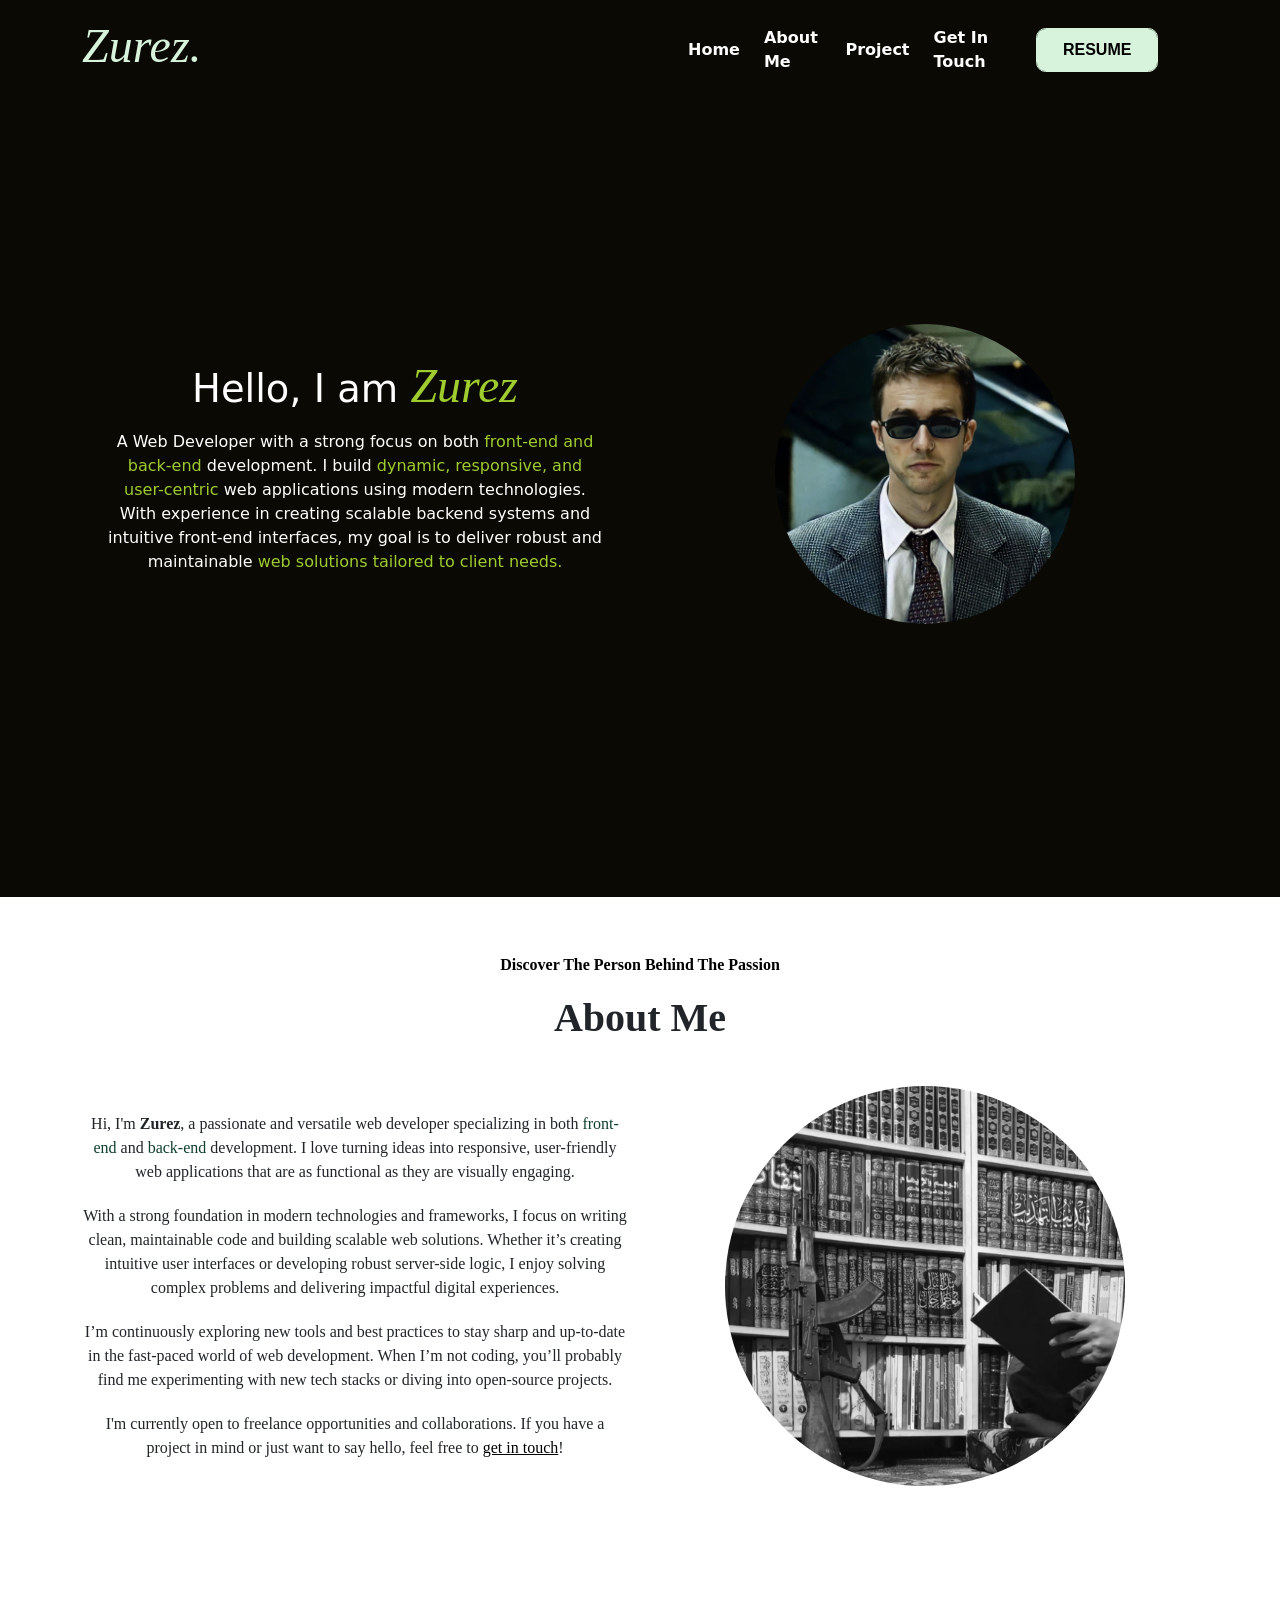
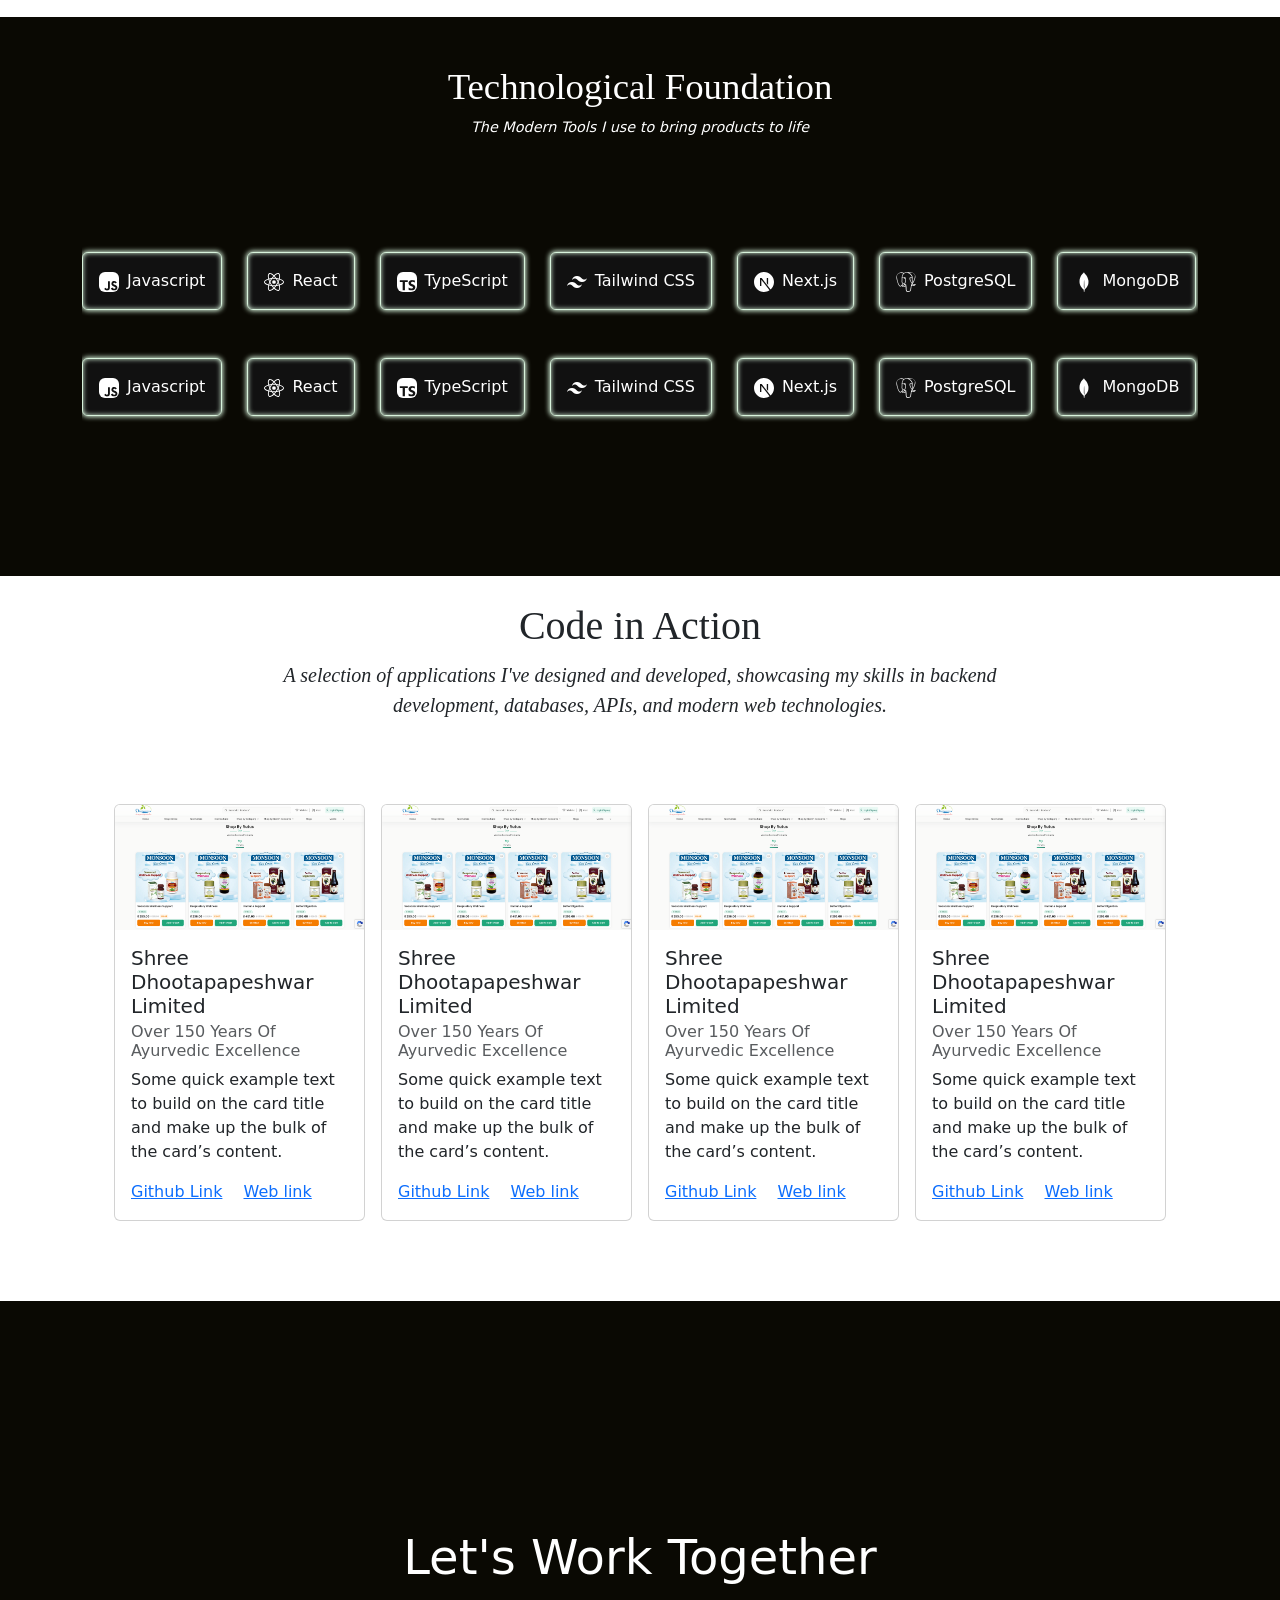
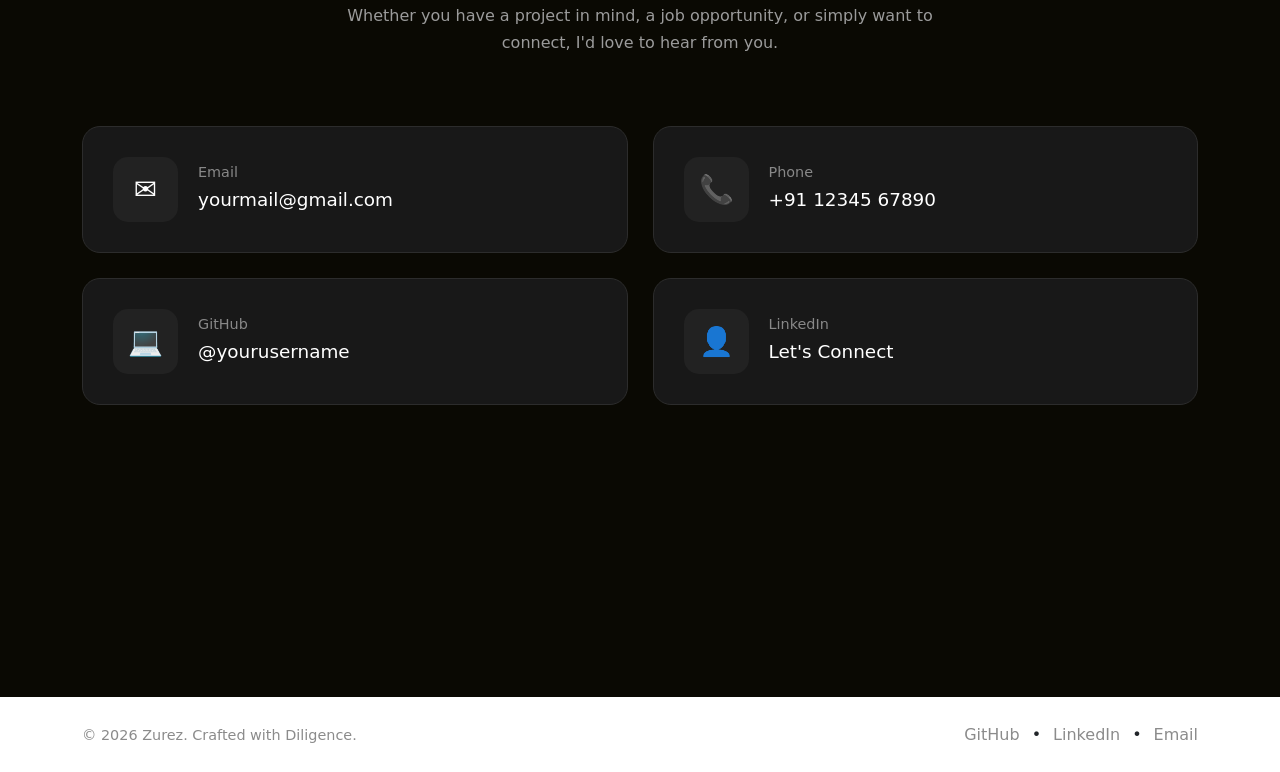
<file: index.html>
<!DOCTYPE html>
<html lang="en">

<head>
    <link href="https://cdn.jsdelivr.net/npm/bootstrap@5.0.2/dist/css/bootstrap.min.css" rel="stylesheet"
        integrity="sha384-EVSTQN3/azprG1Anm3QDgpJLIm9Nao0Yz1ztcQTwFspd3yD65VohhpuuCOmLASjC" crossorigin="anonymous" />
    <script src="https://cdn.jsdelivr.net/npm/@popperjs/core@2.9.2/dist/umd/popper.min.js"
        integrity="sha384-IQsoLXl5PILFhosVNubq5LC7Qb9DXgDA9i+tQ8Zj3iwWAwPtgFTxbJ8NT4GN1R8p"
        crossorigin="anonymous"></script>
    <script src="https://cdn.jsdelivr.net/npm/bootstrap@5.0.2/dist/js/bootstrap.min.js"
        integrity="sha384-cVKIPhGWiC2Al4u+LWgxfKTRIcfu0JTxR+EQDz/bgldoEyl4H0zUF0QKbrJ0EcQF"
        crossorigin="anonymous"></script>
    <meta charset="UTF-8" />
    <meta name="viewport" content="width=device-width, initial-scale=1.0" />
    <title>Document</title>
    <link rel="stylesheet" href="styles.css" />
</head>

<body id="body">


    <!-- Loading Screen -->
    <div id="loading-screen">
        <span><i>Zurez..</i></span>
    </div>
    <!-- Loading Screen Ends -->

    <!-- Loading Starts -->
    <div id="loading-finish" style="display: none;">


        <!--Nav Section Starts -->
        <nav class="container text-white py-3">
            <div class="row align-items-center">
                <h1 class="logo-text col-md-6"><i>Zurez.</i></h1>
                <nav class="navbar-text col-md-6 d-none d-md-flex px-5 justify-content-end align-items-center gap-4">
                    <a href="#">Home</a>
                    <a href="#">About Me</a>
                    <a href="#">Project</a>
                    <a href="#">Get In Touch</a>
                    <button class="btn third text-black">Resume</button>
                </nav>
            </div>
        </nav>
        <!--Nav Section Starts -->



        <!-- Home Section Starts -->
        <main class="container text-white justify-content-center align-items-center my-3 my-section">
            <div class="row pb-5">
                <div class="col-md-6 d-flex flex-column align-items-center justify-content-center">
                    <div class="main-heading text-center">Hello, I am <span class="main-zurez"><i>Zurez</i></span></div>
                    <p class="text-center px-4 py-2 main-text">
                        A Web Developer with a strong focus on both <span style="color: #9fcc2e;">front-end and
                            back-end</span> development.
                        I build<span style="color: #9fcc2e;"> dynamic, responsive, and user-centric</span> web
                        applications using modern technologies.
                        With experience in creating scalable backend systems and intuitive front-end interfaces,
                        my goal is to deliver robust and maintainable <span style="color: #9fcc2e;">web solutions
                            tailored to client needs.</span>
                    </p>
                </div>
                <div class="col-md-6 d-flex align-items-center justify-content-center">
                    <div class="">
                        <img src="./image/narrator.jpg" height="300rem" width="300rem" alt="image"
                            style="border-radius: 50%;" />
                    </div>
                </div>
            </div>
        </main>
        <!-- Home Section Ends-->



        <section id="about">
            <div class="line-text my-2">Discover The Person Behind The Passion</div>
            <div class="about-heading">About Me</div>
            <div class="container">
                <div class="row about-text">
                    <div class="col-md-6 d-flex flex-column align-items-center justify-content-center">
                        <p class="paragraph-text-about">
                            Hi, I'm <strong>Zurez</strong>, a passionate and versatile web developer specializing in
                            both
                            <span style="color: #0E402D;">front-end</span> and
                            <span style="color: #0E402D;">back-end</span> development. I love turning ideas into
                            responsive,
                            user-friendly web applications that are as functional as they are visually engaging.
                        </p>
                        <p class="paragraph-text-about mt-1">
                            With a strong foundation in modern technologies and frameworks, I focus on writing clean,
                            maintainable code and building scalable web solutions. Whether it’s creating intuitive
                            user interfaces or developing robust server-side logic, I enjoy solving complex problems
                            and delivering impactful digital experiences.
                        </p>
                        <p class="paragraph-text-about mt-1">
                            I’m continuously exploring new tools and best practices to stay sharp and up-to-date
                            in the fast-paced world of web development. When I’m not coding, you’ll probably find me
                            experimenting with new tech stacks or diving into open-source projects.
                        </p>
                        <p class="paragraph-text-about mt-1">
                            I'm currently open to freelance opportunities and collaborations. If you have a project in
                            mind or
                            just want to say hello, feel free to <a href="#contact"
                                class="text-decoration-underline text-black">get in touch</a>!
                        </p>
                    </div>
                    <div class="col-md-6 d-flex align-items-center justify-content-center">
                        <img src="./image/gbuo.jpeg" height="400rem" width="400rem" alt="image"
                            style="border-radius: 50%;" />
                    </div>
                </div>
            </div>
        </section>


        <!-- Technological foundation -->
        <section id="technology">

            <div class="container">

                <div class="text-center m-5">
                    <h2 class="tech-heading">Technological Foundation</h2>
                    <p class="tech-subheading">
                        The Modern Tools I use to bring products to life
                    </p>
                </div>

                <div class="slider padding-tech-block">

                    <div class="slide-track pb-5">
                        <div
                            class="d-flex border custom-border-technology tech-card rounded p-3 gap-2 justify-content-center">
                            <div>
                                <img src="./image/tech-logos/javascript.svg" alt="Javascript" class="rounded"
                                    style="width: 1.25rem; height: 1.25rem; object-fit: contain;">
                            </div>
                            <div>Javascript</div>
                        </div>
                        <div
                            class="d-flex border custom-border-technology tech-card rounded p-3 gap-2 justify-content-center">
                            <div>
                                <img src="./image/tech-logos/react.svg" alt="React" class="rounded" git
                                    style="width: 1.25rem; height: 1.25rem; object-fit: contain;">
                            </div>
                            <div>React</div>
                        </div>
                        <div
                            class="d-flex border custom-border-technology tech-card rounded p-3 gap-2 justify-content-center">
                            <div>
                                <img src="./image/tech-logos/typescript.svg" alt="TypeScript" class="rounded"
                                    style="width: 1.25rem; height: 1.25rem; object-fit: contain;">
                            </div>
                            <div>TypeScript</div>
                        </div>
                        <div
                            class="d-flex border custom-border-technology tech-card rounded p-3 gap-2 justify-content-center">
                            <div>
                                <img src="./image/tech-logos/tailwindcss.svg" alt="Tailwind CSS" class="rounded"
                                    style="width: 1.25rem; height: 1.25rem; object-fit: contain;">
                            </div>
                            <div>Tailwind CSS</div>
                        </div>
                        <div
                            class="d-flex border custom-border-technology tech-card rounded p-3 gap-2 justify-content-center">
                            <div>
                                <img src="./image/tech-logos/nextdotjs.svg" alt="Next.js" class="rounded"
                                    style="width: 1.25rem; height: 1.25rem; object-fit: contain;">
                            </div>
                            <div>Next.js</div>
                        </div>
                        <div
                            class="d-flex border custom-border-technology tech-card rounded p-3 gap-2 justify-content-center">
                            <div>
                                <img src="./image/tech-logos/postgresql.svg" alt="PostgreSQL" class="rounded"
                                    style="width: 1.25rem; height: 1.25rem; object-fit: contain;">
                            </div>
                            <div>PostgreSQL</div>
                        </div>
                        <div
                            class="d-flex border custom-border-technology tech-card rounded p-3 gap-2 justify-content-center">
                            <div>
                                <img src="./image/tech-logos/mongodb.svg" alt="MongoDB" class="rounded"
                                    style="width: 1.25rem; height: 1.25rem; object-fit: contain;">
                            </div>
                            <div>MongoDB</div>
                        </div>
                        <div
                            class="d-flex border custom-border-technology tech-card rounded p-3 gap-2 justify-content-center">
                            <div>
                                <img src="./image/tech-logos/mysql.svg" alt="MySQL" class="rounded"
                                    style="width: 1.25rem; height: 1.25rem; object-fit: contain;">
                            </div>
                            <div>MySQL</div>
                        </div>
                        <div
                            class="d-flex border custom-border-technology tech-card rounded p-3 gap-2 justify-content-center">
                            <div>
                                <img src="./image/tech-logos/express.svg" alt="Express" class="rounded"
                                    style="width: 1.25rem; height: 1.25rem; object-fit: contain;">
                            </div>
                            <div>Express</div>
                        </div>
                        <div
                            class="d-flex border custom-border-technology tech-card rounded p-3 gap-2 justify-content-center">
                            <div>
                                <img src="./image/tech-logos/php.svg" alt="PHP" class="rounded"
                                    style="width: 1.25rem; height: 1.25rem; object-fit: contain;">
                            </div>
                            <div>PHP</div>
                        </div>
                        <div
                            class="d-flex border custom-border-technology tech-card rounded p-3 gap-2 justify-content-center">
                            <div>
                                <img src="./image/tech-logos/laravel.svg" alt="Laravel" class="rounded"
                                    style="width: 1.25rem; height: 1.25rem; object-fit: contain;">
                            </div>
                            <div>Laravel</div>
                        </div>
                        <div
                            class="d-flex border custom-border-technology tech-card rounded p-3 gap-2 justify-content-center">
                            <div>
                                <img src="./image/tech-logos/bootstrap.svg" alt="Bootstrap" class="rounded"
                                    style="width: 1.25rem; height: 1.25rem; object-fit: contain;">
                            </div>
                            <div>Bootstrap</div>
                        </div>
                        <div
                            class="d-flex border custom-border-technology tech-card rounded p-3 gap-2 justify-content-center">
                            <div>
                                <img src="./image/tech-logos/html5.svg" alt="HTML5" class="rounded"
                                    style="width: 1.25rem; height: 1.25rem; object-fit: contain;">
                            </div>
                            <div>HTML5</div>
                        </div>
                        <div
                            class="d-flex border custom-border-technology tech-card rounded p-3 gap-2 justify-content-center">
                            <div>
                                <img src="./image/tech-logos/css.svg" alt="CSS" class="rounded"
                                    style="width: 1.25rem; height: 1.25rem; object-fit: contain;">
                            </div>
                            <div>CSS</div>
                        </div>
                        <div
                            class="d-flex border custom-border-technology tech-card rounded p-3 gap-2 justify-content-center">
                            <div>
                                <img src="./image/tech-logos/git.svg" alt="Git" class="rounded"
                                    style="width: 1.25rem; height: 1.25rem; object-fit: contain;">
                            </div>
                            <div>Git</div>
                        </div>

                        <div
                            class="d-flex border custom-border-technology tech-card rounded p-3 gap-2 justify-content-center">
                            <div>
                                <img src="./image/tech-logos/ghostty.svg" alt="Ghostty" class="rounded"
                                    style="width: 1.25rem; height: 1.25rem; object-fit: contain;">
                            </div>
                            <div>Ghostty</div>
                        </div>
                        <div
                            class="d-flex border custom-border-technology tech-card rounded p-3 gap-2 justify-content-center">
                            <div>
                                <img src="./image/tech-logos/github.svg" alt="GitHub" class="rounded"
                                    style="width: 1.25rem; height: 1.25rem; object-fit: contain;">
                            </div>
                            <div>GitHub</div>
                        </div>
                        <div
                            class="d-flex border custom-border-technology tech-card rounded p-3 gap-2 justify-content-center">
                            <div>
                                <img src="./image/tech-logos/linux.svg" alt="Linux" class="rounded"
                                    style="width: 1.25rem; height: 1.25rem; object-fit: contain;">
                            </div>
                            <div>Linux</div>
                        </div>
                        <div
                            class="d-flex border custom-border-technology tech-card rounded p-3 gap-2 justify-content-center">
                            <div>
                                <img src="./image/tech-logos/archlinux.svg" alt="Arch Linux" class="rounded"
                                    style="width: 1.25rem; height: 1.25rem; object-fit: contain;">
                            </div>
                            <div>Arch Linux</div>
                        </div>
                        <div
                            class="d-flex border custom-border-technology tech-card rounded p-3 gap-2 justify-content-center">
                            <div>
                                <img src="./image/tech-logos/vercel.svg" alt="Vercel" class="rounded"
                                    style="width: 1.25rem; height: 1.25rem; object-fit: contain;">
                            </div>
                            <div>Vercel</div>
                        </div>
                        <div
                            class="d-flex border custom-border-technology tech-card rounded p-3 gap-2 justify-content-center">
                            <div>
                                <img src="./image/tech-logos/lua.svg" alt="Lua" class="rounded"
                                    style="width: 1.25rem; height: 1.25rem; object-fit: contain;">
                            </div>
                            <div>Lua</div>
                        </div>
                        <div
                            class="d-flex border custom-border-technology tech-card rounded p-3 gap-2 justify-content-center">
                            <div>
                                <img src="./image/tech-logos/prisma-svgrepo-com.svg" alt="Prisma" class="rounded"
                                    style="width: 1.25rem; height: 1.25rem; object-fit: contain;">
                            </div>
                            <div>Prisma</div>
                        </div>
                        <div
                            class="d-flex border custom-border-technology tech-card rounded p-3 gap-2 justify-content-center">
                            <div>
                                <img src="./image/tech-logos/socket.io.svg" alt="Socket" class="rounded"
                                    style="width: 1.25rem; height: 1.25rem; object-fit: contain;">
                            </div>
                            <div>Socket.io</div>
                        </div>
                        <div
                            class="d-flex border custom-border-technology tech-card rounded p-3 gap-2 justify-content-center">
                            <div>
                                <img src="./image/tech-logos/neovim.svg" alt="Neovim" class="rounded"
                                    style="width: 1.25rem; height: 1.25rem; object-fit: contain;">
                            </div>
                            <div>Neo VIM</div>
                        </div>
                        <div
                            class="d-flex border custom-border-technology tech-card rounded p-3 gap-2 justify-content-center">
                            <div>
                                <img src="./image/tech-logos/node.js.svg" alt="node" class="rounded"
                                    style="width: 1.25rem; height: 1.25rem; object-fit: contain;">
                            </div>
                            <div>Node.js</div>
                        </div>
                        <div
                            class="d-flex border custom-border-technology tech-card rounded p-3 gap-2 justify-content-center">
                            <div>
                                <img src="./image/tech-logos/bash.svg" alt="Bash Shell" class="rounded"
                                    style="width: 1.25rem; height: 1.25rem; object-fit: contain;">
                            </div>
                            <div>Bash Shell</div>
                        </div>
                        <div
                            class="d-flex border custom-border-technology tech-card rounded p-3 gap-2 justify-content-center">
                            <div>
                                <img src="./image/tech-logos/rest-api.svg" alt="RESTAPI" class="rounded"
                                    style="width: 1.25rem; height: 1.25rem; object-fit: contain;">
                            </div>
                            <div>REST API</div>
                        </div>
                        <div
                            class="d-flex border custom-border-technology tech-card rounded p-3 gap-2 justify-content-center">
                            <div>
                                <img src="./image/tech-logos/jsonwebtokens-svgrepo-com.svg" alt="JWT" class="rounded"
                                    style="width: 1.25rem; height: 1.25rem; object-fit: contain;">
                            </div>
                            <div>JWT</div>
                        </div>
                        <div
                            class="d-flex border custom-border-technology tech-card rounded p-3 gap-2 justify-content-center">
                            <div>
                                <img src="./image/tech-logos/docker-svgrepo-com.svg" alt="Docker" class="rounded"
                                    style="width: 1.25rem; height: 1.25rem; object-fit: contain;">
                            </div>
                            <div>Docker</div>
                        </div>
                        <div
                            class="d-flex border custom-border-technology tech-card rounded p-3 gap-2 justify-content-center">
                            <div>
                                <img src="./image/tech-logos/nginx-svgrepo-com.svg" alt="NGINX" class="rounded"
                                    style="width: 1.25rem; height: 1.25rem; object-fit: contain;">
                            </div>
                            <div>NGINX</div>
                        </div>
                        <div
                            class="d-flex border custom-border-technology tech-card rounded p-3 gap-2 justify-content-center">
                            <div>
                                <img src="./image/tech-logos/visual-studio-code-svgrepo-com.svg" alt="VSCode"
                                    class="rounded" style="width: 1.25rem; height: 1.25rem; object-fit: contain;">
                            </div>
                            <div>VSCode</div>
                        </div>
                        <div
                            class="d-flex border custom-border-technology tech-card rounded p-3 gap-2 justify-content-center">
                            <div>
                                <img src="./image/tech-logos/postman.svg" alt="Postman" class="rounded"
                                    style="width: 1.25rem; height: 1.25rem; object-fit: contain;">
                            </div>
                            <div>Postman</div>
                        </div>
                        <div
                            class="d-flex border custom-border-technology tech-card rounded p-3 gap-2 justify-content-center">
                            <div>
                                <img src="./image/tech-logos/xampp.svg" alt="Xampp" class="rounded"
                                    style="width: 1.25rem; height: 1.25rem; object-fit: contain;">
                            </div>
                            <div>Xampp</div>
                        </div>
                        <div
                            class="d-flex border custom-border-technology tech-card rounded p-3 gap-2 justify-content-center">
                            <div>
                                <img src="./image/tech-logos/javascript.svg" alt="Javascript" class="rounded"
                                    style="width: 1.25rem; height: 1.25rem; object-fit: contain;">
                            </div>
                            <div>Javascript</div>
                        </div>
                        <div
                            class="d-flex border custom-border-technology tech-card rounded p-3 gap-2 justify-content-center">
                            <div>
                                <img src="./image/tech-logos/react.svg" alt="React" class="rounded" git
                                    style="width: 1.25rem; height: 1.25rem; object-fit: contain;">
                            </div>
                            <div>React</div>
                        </div>
                        <div
                            class="d-flex border custom-border-technology tech-card rounded p-3 gap-2 justify-content-center">
                            <div>
                                <img src="./image/tech-logos/typescript.svg" alt="TypeScript" class="rounded"
                                    style="width: 1.25rem; height: 1.25rem; object-fit: contain;">
                            </div>
                            <div>TypeScript</div>
                        </div>
                        <div
                            class="d-flex border custom-border-technology tech-card rounded p-3 gap-2 justify-content-center">
                            <div>
                                <img src="./image/tech-logos/tailwindcss.svg" alt="Tailwind CSS" class="rounded"
                                    style="width: 1.25rem; height: 1.25rem; object-fit: contain;">
                            </div>
                            <div>Tailwind CSS</div>
                        </div>
                        <div
                            class="d-flex border custom-border-technology tech-card rounded p-3 gap-2 justify-content-center">
                            <div>
                                <img src="./image/tech-logos/nextdotjs.svg" alt="Next.js" class="rounded"
                                    style="width: 1.25rem; height: 1.25rem; object-fit: contain;">
                            </div>
                            <div>Next.js</div>
                        </div>
                        <div
                            class="d-flex border custom-border-technology tech-card rounded p-3 gap-2 justify-content-center">
                            <div>
                                <img src="./image/tech-logos/postgresql.svg" alt="PostgreSQL" class="rounded"
                                    style="width: 1.25rem; height: 1.25rem; object-fit: contain;">
                            </div>
                            <div>PostgreSQL</div>
                        </div>
                        <div
                            class="d-flex border custom-border-technology tech-card rounded p-3 gap-2 justify-content-center">
                            <div>
                                <img src="./image/tech-logos/mongodb.svg" alt="MongoDB" class="rounded"
                                    style="width: 1.25rem; height: 1.25rem; object-fit: contain;">
                            </div>
                            <div>MongoDB</div>
                        </div>
                        <div
                            class="d-flex border custom-border-technology tech-card rounded p-3 gap-2 justify-content-center">
                            <div>
                                <img src="./image/tech-logos/mysql.svg" alt="MySQL" class="rounded"
                                    style="width: 1.25rem; height: 1.25rem; object-fit: contain;">
                            </div>
                            <div>MySQL</div>
                        </div>
                        <div
                            class="d-flex border custom-border-technology tech-card rounded p-3 gap-2 justify-content-center">
                            <div>
                                <img src="./image/tech-logos/express.svg" alt="Express" class="rounded"
                                    style="width: 1.25rem; height: 1.25rem; object-fit: contain;">
                            </div>
                            <div>Express</div>
                        </div>
                        <div
                            class="d-flex border custom-border-technology tech-card rounded p-3 gap-2 justify-content-center">
                            <div>
                                <img src="./image/tech-logos/php.svg" alt="PHP" class="rounded"
                                    style="width: 1.25rem; height: 1.25rem; object-fit: contain;">
                            </div>
                            <div>PHP</div>
                        </div>
                        <div
                            class="d-flex border custom-border-technology tech-card rounded p-3 gap-2 justify-content-center">
                            <div>
                                <img src="./image/tech-logos/laravel.svg" alt="Laravel" class="rounded"
                                    style="width: 1.25rem; height: 1.25rem; object-fit: contain;">
                            </div>
                            <div>Laravel</div>
                        </div>
                        <div
                            class="d-flex border custom-border-technology tech-card rounded p-3 gap-2 justify-content-center">
                            <div>
                                <img src="./image/tech-logos/bootstrap.svg" alt="Bootstrap" class="rounded"
                                    style="width: 1.25rem; height: 1.25rem; object-fit: contain;">
                            </div>
                            <div>Bootstrap</div>
                        </div>
                        <div
                            class="d-flex border custom-border-technology tech-card rounded p-3 gap-2 justify-content-center">
                            <div>
                                <img src="./image/tech-logos/html5.svg" alt="HTML5" class="rounded"
                                    style="width: 1.25rem; height: 1.25rem; object-fit: contain;">
                            </div>
                            <div>HTML5</div>
                        </div>
                        <div
                            class="d-flex border custom-border-technology tech-card rounded p-3 gap-2 justify-content-center">
                            <div>
                                <img src="./image/tech-logos/css.svg" alt="CSS" class="rounded"
                                    style="width: 1.25rem; height: 1.25rem; object-fit: contain;">
                            </div>
                            <div>CSS</div>
                        </div>
                        <div
                            class="d-flex border custom-border-technology tech-card rounded p-3 gap-2 justify-content-center">
                            <div>
                                <img src="./image/tech-logos/git.svg" alt="Git" class="rounded"
                                    style="width: 1.25rem; height: 1.25rem; object-fit: contain;">
                            </div>
                            <div>Git</div>
                        </div>

                        <div
                            class="d-flex border custom-border-technology tech-card rounded p-3 gap-2 justify-content-center">
                            <div>
                                <img src="./image/tech-logos/ghostty.svg" alt="Ghostty" class="rounded"
                                    style="width: 1.25rem; height: 1.25rem; object-fit: contain;">
                            </div>
                            <div>Ghostty</div>
                        </div>
                        <div
                            class="d-flex border custom-border-technology tech-card rounded p-3 gap-2 justify-content-center">
                            <div>
                                <img src="./image/tech-logos/github.svg" alt="GitHub" class="rounded"
                                    style="width: 1.25rem; height: 1.25rem; object-fit: contain;">
                            </div>
                            <div>GitHub</div>
                        </div>
                        <div
                            class="d-flex border custom-border-technology tech-card rounded p-3 gap-2 justify-content-center">
                            <div>
                                <img src="./image/tech-logos/linux.svg" alt="Linux" class="rounded"
                                    style="width: 1.25rem; height: 1.25rem; object-fit: contain;">
                            </div>
                            <div>Linux</div>
                        </div>
                        <div
                            class="d-flex border custom-border-technology tech-card rounded p-3 gap-2 justify-content-center">
                            <div>
                                <img src="./image/tech-logos/archlinux.svg" alt="Arch Linux" class="rounded"
                                    style="width: 1.25rem; height: 1.25rem; object-fit: contain;">
                            </div>
                            <div>Arch Linux</div>
                        </div>
                        <div
                            class="d-flex border custom-border-technology tech-card rounded p-3 gap-2 justify-content-center">
                            <div>
                                <img src="./image/tech-logos/vercel.svg" alt="Vercel" class="rounded"
                                    style="width: 1.25rem; height: 1.25rem; object-fit: contain;">
                            </div>
                            <div>Vercel</div>
                        </div>
                        <div
                            class="d-flex border custom-border-technology tech-card rounded p-3 gap-2 justify-content-center">
                            <div>
                                <img src="./image/tech-logos/lua.svg" alt="Lua" class="rounded"
                                    style="width: 1.25rem; height: 1.25rem; object-fit: contain;">
                            </div>
                            <div>Lua</div>
                        </div>
                        <div
                            class="d-flex border custom-border-technology tech-card rounded p-3 gap-2 justify-content-center">
                            <div>
                                <img src="./image/tech-logos/prisma-svgrepo-com.svg" alt="Prisma" class="rounded"
                                    style="width: 1.25rem; height: 1.25rem; object-fit: contain;">
                            </div>
                            <div>Prisma</div>
                        </div>
                        <div
                            class="d-flex border custom-border-technology tech-card rounded p-3 gap-2 justify-content-center">
                            <div>
                                <img src="./image/tech-logos/socket.io.svg" alt="Socket" class="rounded"
                                    style="width: 1.25rem; height: 1.25rem; object-fit: contain;">
                            </div>
                            <div>Socket.io</div>
                        </div>
                        <div
                            class="d-flex border custom-border-technology tech-card rounded p-3 gap-2 justify-content-center">
                            <div>
                                <img src="./image/tech-logos/neovim.svg" alt="Neovim" class="rounded"
                                    style="width: 1.25rem; height: 1.25rem; object-fit: contain;">
                            </div>
                            <div>Neo VIM</div>
                        </div>
                        <div
                            class="d-flex border custom-border-technology tech-card rounded p-3 gap-2 justify-content-center">
                            <div>
                                <img src="./image/tech-logos/node.js.svg" alt="node" class="rounded"
                                    style="width: 1.25rem; height: 1.25rem; object-fit: contain;">
                            </div>
                            <div>Node.js</div>
                        </div>
                        <div
                            class="d-flex border custom-border-technology tech-card rounded p-3 gap-2 justify-content-center">
                            <div>
                                <img src="./image/tech-logos/bash.svg" alt="Bash Shell" class="rounded"
                                    style="width: 1.25rem; height: 1.25rem; object-fit: contain;">
                            </div>
                            <div>Bash Shell</div>
                        </div>
                        <div
                            class="d-flex border custom-border-technology tech-card rounded p-3 gap-2 justify-content-center">
                            <div>
                                <img src="./image/tech-logos/rest-api.svg" alt="RESTAPI" class="rounded"
                                    style="width: 1.25rem; height: 1.25rem; object-fit: contain;">
                            </div>
                            <div>REST API</div>
                        </div>
                        <div
                            class="d-flex border custom-border-technology tech-card rounded p-3 gap-2 justify-content-center">
                            <div>
                                <img src="./image/tech-logos/jsonwebtokens-svgrepo-com.svg" alt="JWT" class="rounded"
                                    style="width: 1.25rem; height: 1.25rem; object-fit: contain;">
                            </div>
                            <div>JWT</div>
                        </div>
                        <div
                            class="d-flex border custom-border-technology tech-card rounded p-3 gap-2 justify-content-center">
                            <div>
                                <img src="./image/tech-logos/docker-svgrepo-com.svg" alt="Docker" class="rounded"
                                    style="width: 1.25rem; height: 1.25rem; object-fit: contain;">
                            </div>
                            <div>Docker</div>
                        </div>
                        <div
                            class="d-flex border custom-border-technology tech-card rounded p-3 gap-2 justify-content-center">
                            <div>
                                <img src="./image/tech-logos/nginx-svgrepo-com.svg" alt="NGINX" class="rounded"
                                    style="width: 1.25rem; height: 1.25rem; object-fit: contain;">
                            </div>
                            <div>NGINX</div>
                        </div>
                        <div
                            class="d-flex border custom-border-technology tech-card rounded p-3 gap-2 justify-content-center">
                            <div>
                                <img src="./image/tech-logos/visual-studio-code-svgrepo-com.svg" alt="VSCode"
                                    class="rounded" style="width: 1.25rem; height: 1.25rem; object-fit: contain;">
                            </div>
                            <div>VSCode</div>
                        </div>
                        <div
                            class="d-flex border custom-border-technology tech-card rounded p-3 gap-2 justify-content-center">
                            <div>
                                <img src="./image/tech-logos/postman.svg" alt="Postman" class="rounded"
                                    style="width: 1.25rem; height: 1.25rem; object-fit: contain;">
                            </div>
                            <div>Postman</div>
                        </div>
                        <div
                            class="d-flex border custom-border-technology tech-card rounded p-3 gap-2 justify-content-center">
                            <div>
                                <img src="./image/tech-logos/xampp.svg" alt="Xampp" class="rounded"
                                    style="width: 1.25rem; height: 1.25rem; object-fit: contain;">
                            </div>
                            <div>Xampp</div>
                        </div>
                    </div>

                    <div class="slide-track reverse">
                        <div
                            class="d-flex border custom-border-technology tech-card rounded p-3 gap-2 justify-content-center">
                            <div>
                                <img src="./image/tech-logos/javascript.svg" alt="Javascript" class="rounded"
                                    style="width: 1.25rem; height: 1.25rem; object-fit: contain;">
                            </div>
                            <div>Javascript</div>
                        </div>
                        <div
                            class="d-flex border custom-border-technology tech-card rounded p-3 gap-2 justify-content-center">
                            <div>
                                <img src="./image/tech-logos/react.svg" alt="React" class="rounded" git
                                    style="width: 1.25rem; height: 1.25rem; object-fit: contain;">
                            </div>
                            <div>React</div>
                        </div>
                        <div
                            class="d-flex border custom-border-technology tech-card rounded p-3 gap-2 justify-content-center">
                            <div>
                                <img src="./image/tech-logos/typescript.svg" alt="TypeScript" class="rounded"
                                    style="width: 1.25rem; height: 1.25rem; object-fit: contain;">
                            </div>
                            <div>TypeScript</div>
                        </div>
                        <div
                            class="d-flex border custom-border-technology tech-card rounded p-3 gap-2 justify-content-center">
                            <div>
                                <img src="./image/tech-logos/tailwindcss.svg" alt="Tailwind CSS" class="rounded"
                                    style="width: 1.25rem; height: 1.25rem; object-fit: contain;">
                            </div>
                            <div>Tailwind CSS</div>
                        </div>
                        <div
                            class="d-flex border custom-border-technology tech-card rounded p-3 gap-2 justify-content-center">
                            <div>
                                <img src="./image/tech-logos/nextdotjs.svg" alt="Next.js" class="rounded"
                                    style="width: 1.25rem; height: 1.25rem; object-fit: contain;">
                            </div>
                            <div>Next.js</div>
                        </div>
                        <div
                            class="d-flex border custom-border-technology tech-card rounded p-3 gap-2 justify-content-center">
                            <div>
                                <img src="./image/tech-logos/postgresql.svg" alt="PostgreSQL" class="rounded"
                                    style="width: 1.25rem; height: 1.25rem; object-fit: contain;">
                            </div>
                            <div>PostgreSQL</div>
                        </div>
                        <div
                            class="d-flex border custom-border-technology tech-card rounded p-3 gap-2 justify-content-center">
                            <div>
                                <img src="./image/tech-logos/mongodb.svg" alt="MongoDB" class="rounded"
                                    style="width: 1.25rem; height: 1.25rem; object-fit: contain;">
                            </div>
                            <div>MongoDB</div>
                        </div>
                        <div
                            class="d-flex border custom-border-technology tech-card rounded p-3 gap-2 justify-content-center">
                            <div>
                                <img src="./image/tech-logos/mysql.svg" alt="MySQL" class="rounded"
                                    style="width: 1.25rem; height: 1.25rem; object-fit: contain;">
                            </div>
                            <div>MySQL</div>
                        </div>
                        <div
                            class="d-flex border custom-border-technology tech-card rounded p-3 gap-2 justify-content-center">
                            <div>
                                <img src="./image/tech-logos/express.svg" alt="Express" class="rounded"
                                    style="width: 1.25rem; height: 1.25rem; object-fit: contain;">
                            </div>
                            <div>Express</div>
                        </div>
                        <div
                            class="d-flex border custom-border-technology tech-card rounded p-3 gap-2 justify-content-center">
                            <div>
                                <img src="./image/tech-logos/php.svg" alt="PHP" class="rounded"
                                    style="width: 1.25rem; height: 1.25rem; object-fit: contain;">
                            </div>
                            <div>PHP</div>
                        </div>
                        <div
                            class="d-flex border custom-border-technology tech-card rounded p-3 gap-2 justify-content-center">
                            <div>
                                <img src="./image/tech-logos/laravel.svg" alt="Laravel" class="rounded"
                                    style="width: 1.25rem; height: 1.25rem; object-fit: contain;">
                            </div>
                            <div>Laravel</div>
                        </div>
                        <div
                            class="d-flex border custom-border-technology tech-card rounded p-3 gap-2 justify-content-center">
                            <div>
                                <img src="./image/tech-logos/bootstrap.svg" alt="Bootstrap" class="rounded"
                                    style="width: 1.25rem; height: 1.25rem; object-fit: contain;">
                            </div>
                            <div>Bootstrap</div>
                        </div>
                        <div
                            class="d-flex border custom-border-technology tech-card rounded p-3 gap-2 justify-content-center">
                            <div>
                                <img src="./image/tech-logos/html5.svg" alt="HTML5" class="rounded"
                                    style="width: 1.25rem; height: 1.25rem; object-fit: contain;">
                            </div>
                            <div>HTML5</div>
                        </div>
                        <div
                            class="d-flex border custom-border-technology tech-card rounded p-3 gap-2 justify-content-center">
                            <div>
                                <img src="./image/tech-logos/css.svg" alt="CSS" class="rounded"
                                    style="width: 1.25rem; height: 1.25rem; object-fit: contain;">
                            </div>
                            <div>CSS</div>
                        </div>
                        <div
                            class="d-flex border custom-border-technology tech-card rounded p-3 gap-2 justify-content-center">
                            <div>
                                <img src="./image/tech-logos/git.svg" alt="Git" class="rounded"
                                    style="width: 1.25rem; height: 1.25rem; object-fit: contain;">
                            </div>
                            <div>Git</div>
                        </div>

                        <div
                            class="d-flex border custom-border-technology tech-card rounded p-3 gap-2 justify-content-center">
                            <div>
                                <img src="./image/tech-logos/ghostty.svg" alt="Ghostty" class="rounded"
                                    style="width: 1.25rem; height: 1.25rem; object-fit: contain;">
                            </div>
                            <div>Ghostty</div>
                        </div>
                        <div
                            class="d-flex border custom-border-technology tech-card rounded p-3 gap-2 justify-content-center">
                            <div>
                                <img src="./image/tech-logos/github.svg" alt="GitHub" class="rounded"
                                    style="width: 1.25rem; height: 1.25rem; object-fit: contain;">
                            </div>
                            <div>GitHub</div>
                        </div>
                        <div
                            class="d-flex border custom-border-technology tech-card rounded p-3 gap-2 justify-content-center">
                            <div>
                                <img src="./image/tech-logos/linux.svg" alt="Linux" class="rounded"
                                    style="width: 1.25rem; height: 1.25rem; object-fit: contain;">
                            </div>
                            <div>Linux</div>
                        </div>
                        <div
                            class="d-flex border custom-border-technology tech-card rounded p-3 gap-2 justify-content-center">
                            <div>
                                <img src="./image/tech-logos/archlinux.svg" alt="Arch Linux" class="rounded"
                                    style="width: 1.25rem; height: 1.25rem; object-fit: contain;">
                            </div>
                            <div>Arch Linux</div>
                        </div>
                        <div
                            class="d-flex border custom-border-technology tech-card rounded p-3 gap-2 justify-content-center">
                            <div>
                                <img src="./image/tech-logos/vercel.svg" alt="Vercel" class="rounded"
                                    style="width: 1.25rem; height: 1.25rem; object-fit: contain;">
                            </div>
                            <div>Vercel</div>
                        </div>
                        <div
                            class="d-flex border custom-border-technology tech-card rounded p-3 gap-2 justify-content-center">
                            <div>
                                <img src="./image/tech-logos/lua.svg" alt="Lua" class="rounded"
                                    style="width: 1.25rem; height: 1.25rem; object-fit: contain;">
                            </div>
                            <div>Lua</div>
                        </div>
                        <div
                            class="d-flex border custom-border-technology tech-card rounded p-3 gap-2 justify-content-center">
                            <div>
                                <img src="./image/tech-logos/prisma-svgrepo-com.svg" alt="Prisma" class="rounded"
                                    style="width: 1.25rem; height: 1.25rem; object-fit: contain;">
                            </div>
                            <div>Prisma</div>
                        </div>
                        <div
                            class="d-flex border custom-border-technology tech-card rounded p-3 gap-2 justify-content-center">
                            <div>
                                <img src="./image/tech-logos/socket.io.svg" alt="Socket" class="rounded"
                                    style="width: 1.25rem; height: 1.25rem; object-fit: contain;">
                            </div>
                            <div>Socket.io</div>
                        </div>
                        <div
                            class="d-flex border custom-border-technology tech-card rounded p-3 gap-2 justify-content-center">
                            <div>
                                <img src="./image/tech-logos/neovim.svg" alt="Neovim" class="rounded"
                                    style="width: 1.25rem; height: 1.25rem; object-fit: contain;">
                            </div>
                            <div>Neo VIM</div>
                        </div>
                        <div
                            class="d-flex border custom-border-technology tech-card rounded p-3 gap-2 justify-content-center">
                            <div>
                                <img src="./image/tech-logos/node.js.svg" alt="node" class="rounded"
                                    style="width: 1.25rem; height: 1.25rem; object-fit: contain;">
                            </div>
                            <div>Node.js</div>
                        </div>
                        <div
                            class="d-flex border custom-border-technology tech-card rounded p-3 gap-2 justify-content-center">
                            <div>
                                <img src="./image/tech-logos/bash.svg" alt="Bash Shell" class="rounded"
                                    style="width: 1.25rem; height: 1.25rem; object-fit: contain;">
                            </div>
                            <div>Bash Shell</div>
                        </div>
                        <div
                            class="d-flex border custom-border-technology tech-card rounded p-3 gap-2 justify-content-center">
                            <div>
                                <img src="./image/tech-logos/rest-api.svg" alt="RESTAPI" class="rounded"
                                    style="width: 1.25rem; height: 1.25rem; object-fit: contain;">
                            </div>
                            <div>REST API</div>
                        </div>
                        <div
                            class="d-flex border custom-border-technology tech-card rounded p-3 gap-2 justify-content-center">
                            <div>
                                <img src="./image/tech-logos/jsonwebtokens-svgrepo-com.svg" alt="JWT" class="rounded"
                                    style="width: 1.25rem; height: 1.25rem; object-fit: contain;">
                            </div>
                            <div>JWT</div>
                        </div>
                        <div
                            class="d-flex border custom-border-technology tech-card rounded p-3 gap-2 justify-content-center">
                            <div>
                                <img src="./image/tech-logos/docker-svgrepo-com.svg" alt="Docker" class="rounded"
                                    style="width: 1.25rem; height: 1.25rem; object-fit: contain;">
                            </div>
                            <div>Docker</div>
                        </div>
                        <div
                            class="d-flex border custom-border-technology tech-card rounded p-3 gap-2 justify-content-center">
                            <div>
                                <img src="./image/tech-logos/nginx-svgrepo-com.svg" alt="NGINX" class="rounded"
                                    style="width: 1.25rem; height: 1.25rem; object-fit: contain;">
                            </div>
                            <div>NGINX</div>
                        </div>
                        <div
                            class="d-flex border custom-border-technology tech-card rounded p-3 gap-2 justify-content-center">
                            <div>
                                <img src="./image/tech-logos/visual-studio-code-svgrepo-com.svg" alt="VSCode"
                                    class="rounded" style="width: 1.25rem; height: 1.25rem; object-fit: contain;">
                            </div>
                            <div>VSCode</div>
                        </div>
                        <div
                            class="d-flex border custom-border-technology tech-card rounded p-3 gap-2 justify-content-center">
                            <div>
                                <img src="./image/tech-logos/postman.svg" alt="Postman" class="rounded"
                                    style="width: 1.25rem; height: 1.25rem; object-fit: contain;">
                            </div>
                            <div>Postman</div>
                        </div>
                        <div
                            class="d-flex border custom-border-technology tech-card rounded p-3 gap-2 justify-content-center">
                            <div>
                                <img src="./image/tech-logos/xampp.svg" alt="Xampp" class="rounded"
                                    style="width: 1.25rem; height: 1.25rem; object-fit: contain;">
                            </div>
                            <div>Xampp</div>
                        </div>
                        <div
                            class="d-flex border custom-border-technology tech-card rounded p-3 gap-2 justify-content-center">
                            <div>
                                <img src="./image/tech-logos/javascript.svg" alt="Javascript" class="rounded"
                                    style="width: 1.25rem; height: 1.25rem; object-fit: contain;">
                            </div>
                            <div>Javascript</div>
                        </div>
                        <div
                            class="d-flex border custom-border-technology tech-card rounded p-3 gap-2 justify-content-center">
                            <div>
                                <img src="./image/tech-logos/react.svg" alt="React" class="rounded" git
                                    style="width: 1.25rem; height: 1.25rem; object-fit: contain;">
                            </div>
                            <div>React</div>
                        </div>
                        <div
                            class="d-flex border custom-border-technology tech-card rounded p-3 gap-2 justify-content-center">
                            <div>
                                <img src="./image/tech-logos/typescript.svg" alt="TypeScript" class="rounded"
                                    style="width: 1.25rem; height: 1.25rem; object-fit: contain;">
                            </div>
                            <div>TypeScript</div>
                        </div>
                        <div
                            class="d-flex border custom-border-technology tech-card rounded p-3 gap-2 justify-content-center">
                            <div>
                                <img src="./image/tech-logos/tailwindcss.svg" alt="Tailwind CSS" class="rounded"
                                    style="width: 1.25rem; height: 1.25rem; object-fit: contain;">
                            </div>
                            <div>Tailwind CSS</div>
                        </div>
                        <div
                            class="d-flex border custom-border-technology tech-card rounded p-3 gap-2 justify-content-center">
                            <div>
                                <img src="./image/tech-logos/nextdotjs.svg" alt="Next.js" class="rounded"
                                    style="width: 1.25rem; height: 1.25rem; object-fit: contain;">
                            </div>
                            <div>Next.js</div>
                        </div>
                        <div
                            class="d-flex border custom-border-technology tech-card rounded p-3 gap-2 justify-content-center">
                            <div>
                                <img src="./image/tech-logos/postgresql.svg" alt="PostgreSQL" class="rounded"
                                    style="width: 1.25rem; height: 1.25rem; object-fit: contain;">
                            </div>
                            <div>PostgreSQL</div>
                        </div>
                        <div
                            class="d-flex border custom-border-technology tech-card rounded p-3 gap-2 justify-content-center">
                            <div>
                                <img src="./image/tech-logos/mongodb.svg" alt="MongoDB" class="rounded"
                                    style="width: 1.25rem; height: 1.25rem; object-fit: contain;">
                            </div>
                            <div>MongoDB</div>
                        </div>
                        <div
                            class="d-flex border custom-border-technology tech-card rounded p-3 gap-2 justify-content-center">
                            <div>
                                <img src="./image/tech-logos/mysql.svg" alt="MySQL" class="rounded"
                                    style="width: 1.25rem; height: 1.25rem; object-fit: contain;">
                            </div>
                            <div>MySQL</div>
                        </div>
                        <div
                            class="d-flex border custom-border-technology tech-card rounded p-3 gap-2 justify-content-center">
                            <div>
                                <img src="./image/tech-logos/express.svg" alt="Express" class="rounded"
                                    style="width: 1.25rem; height: 1.25rem; object-fit: contain;">
                            </div>
                            <div>Express</div>
                        </div>
                        <div
                            class="d-flex border custom-border-technology tech-card rounded p-3 gap-2 justify-content-center">
                            <div>
                                <img src="./image/tech-logos/php.svg" alt="PHP" class="rounded"
                                    style="width: 1.25rem; height: 1.25rem; object-fit: contain;">
                            </div>
                            <div>PHP</div>
                        </div>
                        <div
                            class="d-flex border custom-border-technology tech-card rounded p-3 gap-2 justify-content-center">
                            <div>
                                <img src="./image/tech-logos/laravel.svg" alt="Laravel" class="rounded"
                                    style="width: 1.25rem; height: 1.25rem; object-fit: contain;">
                            </div>
                            <div>Laravel</div>
                        </div>
                        <div
                            class="d-flex border custom-border-technology tech-card rounded p-3 gap-2 justify-content-center">
                            <div>
                                <img src="./image/tech-logos/bootstrap.svg" alt="Bootstrap" class="rounded"
                                    style="width: 1.25rem; height: 1.25rem; object-fit: contain;">
                            </div>
                            <div>Bootstrap</div>
                        </div>
                        <div
                            class="d-flex border custom-border-technology tech-card rounded p-3 gap-2 justify-content-center">
                            <div>
                                <img src="./image/tech-logos/html5.svg" alt="HTML5" class="rounded"
                                    style="width: 1.25rem; height: 1.25rem; object-fit: contain;">
                            </div>
                            <div>HTML5</div>
                        </div>
                        <div
                            class="d-flex border custom-border-technology tech-card rounded p-3 gap-2 justify-content-center">
                            <div>
                                <img src="./image/tech-logos/css.svg" alt="CSS" class="rounded"
                                    style="width: 1.25rem; height: 1.25rem; object-fit: contain;">
                            </div>
                            <div>CSS</div>
                        </div>
                        <div
                            class="d-flex border custom-border-technology tech-card rounded p-3 gap-2 justify-content-center">
                            <div>
                                <img src="./image/tech-logos/git.svg" alt="Git" class="rounded"
                                    style="width: 1.25rem; height: 1.25rem; object-fit: contain;">
                            </div>
                            <div>Git</div>
                        </div>

                        <div
                            class="d-flex border custom-border-technology tech-card rounded p-3 gap-2 justify-content-center">
                            <div>
                                <img src="./image/tech-logos/ghostty.svg" alt="Ghostty" class="rounded"
                                    style="width: 1.25rem; height: 1.25rem; object-fit: contain;">
                            </div>
                            <div>Ghostty</div>
                        </div>
                        <div
                            class="d-flex border custom-border-technology tech-card rounded p-3 gap-2 justify-content-center">
                            <div>
                                <img src="./image/tech-logos/github.svg" alt="GitHub" class="rounded"
                                    style="width: 1.25rem; height: 1.25rem; object-fit: contain;">
                            </div>
                            <div>GitHub</div>
                        </div>
                        <div
                            class="d-flex border custom-border-technology tech-card rounded p-3 gap-2 justify-content-center">
                            <div>
                                <img src="./image/tech-logos/linux.svg" alt="Linux" class="rounded"
                                    style="width: 1.25rem; height: 1.25rem; object-fit: contain;">
                            </div>
                            <div>Linux</div>
                        </div>
                        <div
                            class="d-flex border custom-border-technology tech-card rounded p-3 gap-2 justify-content-center">
                            <div>
                                <img src="./image/tech-logos/archlinux.svg" alt="Arch Linux" class="rounded"
                                    style="width: 1.25rem; height: 1.25rem; object-fit: contain;">
                            </div>
                            <div>Arch Linux</div>
                        </div>
                        <div
                            class="d-flex border custom-border-technology tech-card rounded p-3 gap-2 justify-content-center">
                            <div>
                                <img src="./image/tech-logos/vercel.svg" alt="Vercel" class="rounded"
                                    style="width: 1.25rem; height: 1.25rem; object-fit: contain;">
                            </div>
                            <div>Vercel</div>
                        </div>
                        <div
                            class="d-flex border custom-border-technology tech-card rounded p-3 gap-2 justify-content-center">
                            <div>
                                <img src="./image/tech-logos/lua.svg" alt="Lua" class="rounded"
                                    style="width: 1.25rem; height: 1.25rem; object-fit: contain;">
                            </div>
                            <div>Lua</div>
                        </div>
                        <div
                            class="d-flex border custom-border-technology tech-card rounded p-3 gap-2 justify-content-center">
                            <div>
                                <img src="./image/tech-logos/prisma-svgrepo-com.svg" alt="Prisma" class="rounded"
                                    style="width: 1.25rem; height: 1.25rem; object-fit: contain;">
                            </div>
                            <div>Prisma</div>
                        </div>
                        <div
                            class="d-flex border custom-border-technology tech-card rounded p-3 gap-2 justify-content-center">
                            <div>
                                <img src="./image/tech-logos/socket.io.svg" alt="Socket" class="rounded"
                                    style="width: 1.25rem; height: 1.25rem; object-fit: contain;">
                            </div>
                            <div>Socket.io</div>
                        </div>
                        <div
                            class="d-flex border custom-border-technology tech-card rounded p-3 gap-2 justify-content-center">
                            <div>
                                <img src="./image/tech-logos/neovim.svg" alt="Neovim" class="rounded"
                                    style="width: 1.25rem; height: 1.25rem; object-fit: contain;">
                            </div>
                            <div>Neo VIM</div>
                        </div>
                        <div
                            class="d-flex border custom-border-technology tech-card rounded p-3 gap-2 justify-content-center">
                            <div>
                                <img src="./image/tech-logos/node.js.svg" alt="node" class="rounded"
                                    style="width: 1.25rem; height: 1.25rem; object-fit: contain;">
                            </div>
                            <div>Node.js</div>
                        </div>
                        <div
                            class="d-flex border custom-border-technology tech-card rounded p-3 gap-2 justify-content-center">
                            <div>
                                <img src="./image/tech-logos/bash.svg" alt="Bash Shell" class="rounded"
                                    style="width: 1.25rem; height: 1.25rem; object-fit: contain;">
                            </div>
                            <div>Bash Shell</div>
                        </div>
                        <div
                            class="d-flex border custom-border-technology tech-card rounded p-3 gap-2 justify-content-center">
                            <div>
                                <img src="./image/tech-logos/rest-api.svg" alt="RESTAPI" class="rounded"
                                    style="width: 1.25rem; height: 1.25rem; object-fit: contain;">
                            </div>
                            <div>REST API</div>
                        </div>
                        <div
                            class="d-flex border custom-border-technology tech-card rounded p-3 gap-2 justify-content-center">
                            <div>
                                <img src="./image/tech-logos/jsonwebtokens-svgrepo-com.svg" alt="JWT" class="rounded"
                                    style="width: 1.25rem; height: 1.25rem; object-fit: contain;">
                            </div>
                            <div>JWT</div>
                        </div>
                        <div
                            class="d-flex border custom-border-technology tech-card rounded p-3 gap-2 justify-content-center">
                            <div>
                                <img src="./image/tech-logos/docker-svgrepo-com.svg" alt="Docker" class="rounded"
                                    style="width: 1.25rem; height: 1.25rem; object-fit: contain;">
                            </div>
                            <div>Docker</div>
                        </div>
                        <div
                            class="d-flex border custom-border-technology tech-card rounded p-3 gap-2 justify-content-center">
                            <div>
                                <img src="./image/tech-logos/nginx-svgrepo-com.svg" alt="NGINX" class="rounded"
                                    style="width: 1.25rem; height: 1.25rem; object-fit: contain;">
                            </div>
                            <div>NGINX</div>
                        </div>
                        <div
                            class="d-flex border custom-border-technology tech-card rounded p-3 gap-2 justify-content-center">
                            <div>
                                <img src="./image/tech-logos/visual-studio-code-svgrepo-com.svg" alt="VSCode"
                                    class="rounded" style="width: 1.25rem; height: 1.25rem; object-fit: contain;">
                            </div>
                            <div>VSCode</div>
                        </div>
                        <div
                            class="d-flex border custom-border-technology tech-card rounded p-3 gap-2 justify-content-center">
                            <div>
                                <img src="./image/tech-logos/postman.svg" alt="Postman" class="rounded"
                                    style="width: 1.25rem; height: 1.25rem; object-fit: contain;">
                            </div>
                            <div>Postman</div>
                        </div>
                        <div
                            class="d-flex border custom-border-technology tech-card rounded p-3 gap-2 justify-content-center">
                            <div>
                                <img src="./image/tech-logos/xampp.svg" alt="Xampp" class="rounded"
                                    style="width: 1.25rem; height: 1.25rem; object-fit: contain;">
                            </div>
                            <div>Xampp</div>
                        </div>
                    </div>

                </div>
            </div>

        </section>

        <section id="project">
            <div class="container">
                <div class="title-project">
                    <div>Code in Action</div>
                </div>
                <div class="sub-title-project">
                    <div>A selection of applications I've designed and developed, showcasing my skills in backend <br>
                        development, databases, APIs, and modern web technologies.</div>
                </div>
                <div class="project-cards">
                    <div class="card" style="width: 25%;">
                        <img src="/image/sdl.png" class="card-img-top" alt="SDL IMAGE">
                        <div class="card-body">
                            <h5 class="card-title">Shree Dhootapapeshwar Limited</h5>
                            <h6 class="card-subtitle mb-2 text-body-secondary">Over 150 Years Of Ayurvedic Excellence
                            </h6>
                            <p class="card-text">Some quick example text to build on the card title and make up the bulk
                                of
                                the
                                card’s content.</p>
                            <a href="#" class="card-link">Github Link</a>
                            <a href="#" class="card-link">Web link</a>
                        </div>
                    </div>

                    <div class="card" style="width: 25%;">
                        <img src="/image/sdl.png" class="card-img-top" alt="SDL IMAGE">
                        <div class="card-body">
                            <h5 class="card-title">Shree Dhootapapeshwar Limited</h5>
                            <h6 class="card-subtitle mb-2 text-body-secondary">Over 150 Years Of Ayurvedic Excellence
                            </h6>
                            <p class="card-text">Some quick example text to build on the card title and make up the bulk
                                of
                                the
                                card’s content.</p>
                            <a href="#" class="card-link">Github Link</a>
                            <a href="#" class="card-link">Web link</a>
                        </div>
                    </div>

                    <div class="card" style="width: 25%;">
                        <img src="/image/sdl.png" class="card-img-top" alt="SDL IMAGE">
                        <div class="card-body">
                            <h5 class="card-title">Shree Dhootapapeshwar Limited</h5>
                            <h6 class="card-subtitle mb-2 text-body-secondary">Over 150 Years Of Ayurvedic Excellence
                            </h6>
                            <p class="card-text">Some quick example text to build on the card title and make up the bulk
                                of
                                the
                                card’s content.</p>
                            <a href="#" class="card-link">Github Link</a>
                            <a href="#" class="card-link">Web link</a>
                        </div>
                    </div>

                    <div class="card" style="width: 25%;">
                        <img src="/image/sdl.png" class="card-img-top" alt="SDL IMAGE">
                        <div class="card-body">
                            <h5 class="card-title">Shree Dhootapapeshwar Limited</h5>
                            <h6 class="card-subtitle mb-2 text-body-secondary">Over 150 Years Of Ayurvedic Excellence
                            </h6>
                            <p class="card-text">Some quick example text to build on the card title and make up the bulk
                                of
                                the
                                card’s content.</p>
                            <a href="#" class="card-link">Github Link</a>
                            <a href="#" class="card-link">Web link</a>
                        </div>
                    </div>
                </div>
            </div>
        </section>

        <!-- contact me section my detail -->
        <section id="contact-me">
            <div class="container">

                <div class="contact-heading">
                    <h2>Let's Work Together</h2>
                    <p>
                        Whether you have a project in mind, a job opportunity,
                        or simply want to connect, I'd love to hear from you.
                    </p>
                </div>

                <div class="contact-grid">

                    <a href="mailto:yourmail@gmail.com" class="contact-card">
                        <div class="icon">✉</div>
                        <div class="info">
                            <span>Email</span>
                            <h3>yourmail@gmail.com</h3>
                        </div>
                    </a>

                    <a href="tel:+911234567890" class="contact-card">
                        <div class="icon">📞</div>
                        <div class="info">
                            <span>Phone</span>
                            <h3>+91 12345 67890</h3>
                        </div>
                    </a>

                    <a href="https://github.com/yourusername" target="_blank" class="contact-card">
                        <div class="icon">💻</div>
                        <div class="info">
                            <span>GitHub</span>
                            <h3>@yourusername</h3>
                        </div>
                    </a>

                    <a href="https://linkedin.com/in/yourusername" target="_blank" class="contact-card">
                        <div class="icon">👤</div>
                        <div class="info">
                            <span>LinkedIn</span>
                            <h3>Let's Connect</h3>
                        </div>
                    </a>

                </div>

            </div>
        </section>

        <footer class="footer">
            <div class="container footer-content">

                <p>© 2026 Zurez. Crafted with Diligence.</p>

                <div class="footer-links">
                    <a href="https://github.com/yourusername" target="_blank">GitHub</a>
                    <span>•</span>
                    <a href="https://linkedin.com/in/yourusername" target="_blank">LinkedIn</a>
                    <span>•</span>
                    <a href="mailto:yourmail@gmail.com">Email</a>
                </div>

            </div>
        </footer>


    </div>
    </div>


    <!-- Set a timeout to hide the loading screen after 2 seconds -->
    <script>
        setTimeout(function () {
            document.getElementById('loading-screen').style.display = 'none';
            document.getElementById('loading-finish').style.display = 'block';
        }, 500); // 2000ms = 2 seconds
    </script>

    <!-- Cdn Starts -->
    <script src="https://cdn.jsdelivr.net/npm/@popperjs/core@2.9.2/dist/umd/popper.min.js"
        integrity="sha384-IQsoLXl5PILFhosVNubq5LC7Qb9DXgDA9i+tQ8Zj3iwWAwPtgFTxbJ8NT4GN1R8p"
        crossorigin="anonymous"></script>
    <script src="https://cdn.jsdelivr.net/npm/bootstrap@5.0.2/dist/js/bootstrap.min.js"
        integrity="sha384-cVKIPhGWiC2Al4u+LWgxfKTRIcfu0JTxR+EQDz/bgldoEyl4H0zUF0QKbrJ0EcQF"
        crossorigin="anonymous"></script>
    <!-- Cdn Ends -->
</body>

</html>
</file>
<file: styles.css>
:root {
  /* Main color Dark to White */
  --main-bg-color-black: #000;
  /* Black */
  --main-bg-color-900: #0a0903;
  /* darkest */
  --main-bg-color-700: #9fcc2e;
  --main-bg-color-500: #d8f3dc;
  /* base / default */
  --main-bg-color-300: ;
  --main-bg-color-100: ;
  /* lightest */
  --main-bg-color-shadow-green: #b5e244;
  /* lightest */
  --main-bg-color-shadow-white: #b5e244;
  /* lightest */
  --main-bg-color-white: #fff;
  /* white */
  --main-font-family: "playfair display", serif;
  /* --secondry-font-family: "playfair display", serif; */
}

body {
  background-color: var(--main-bg-color-900);
}

.my-section {
  height: 85vh;
  display: flex;
  justify-content: center;
  align-items: center;
}

#loading-screen {
  position: fixed;
  top: 0;
  left: 0;
  width: 100%;
  height: 100%;
  background-color: var(--main-bg-color-900);
  color: white;
  display: flex;
  justify-content: center;
  align-items: center;
  font-size: 2rem;
  font-family: "times new roman", times, serif;
  z-index: 9999;
  /* make sure it's on top */
  text-shadow: 0 0 10px #fff,
    0 0 60px #9fcc2e,
    0 0 70px #9fcc2e;

}

#about {
  height: 80vh;
  background-color: var(--main-bg-color-white);
  color: var(--main-bg-color-800);
  font-family: "Times New Roman", Times, serif;
  text-align: center;
  padding-top: 3rem;
}

.about-heading {
  font-size: 2.5rem;
  font-weight: bold;
  color: var(--main-bg-color-800);
  margin: 0.2rem 0rem 0.8rem 0rem;
}

.about-text {
  height: 50vh;
  color: var(--main-bg-color-800);
  margin-bottom: 1rem;
}

.logo-text {
  font-family: "Times New Roman", Times, serif;
  color: var(--main-bg-color-500);
  font-size: 3rem;
}

.line-text {
  color: var(--main-bg-color-black);
  text-align: center;
  font-size: 1rem;
  font-weight: bold;
  position: relative;
  display: inline-block;
  /* Ensures the lines are attached to the text */
}

.line-text::before,
.line-text::after {
  content: '';
  position: absolute;
  background: var(--main-bg-color-grey);
  width: 16%;
  /* Percentage based width for responsiveness */
  height: 1px;
  top: 50%;
  transform: translateY(-50%);
}

.line-text::before {
  left: -20%;
  /* Adjust to position the line just before the text */
}

.line-text::after {
  right: -20%;
  /* Adjust to position the line just after the text */
}

.navbar-text {
  font-weight: 600;
}

nav a {
  color: var(--main-bg-color-500);
  text-decoration: none;
  font-size: 1rem;
}

nav a:hover {
  color: var(--main-bg-color-700);
  /* text-decoration: underline; */
}

.main-heading {
  font-size: 2.4rem;
}

.main-text {
  font-size: 1rem;
}

.main-zurez {
  font-family: "Times New Roman", Times, serif;
  font-size: 3rem;
  color: var(--main-bg-color-700);
}

.my-7 {
  padding-top: 6rem;
  padding-bottom: 6rem;
}

/* Base button styles */
.btn {
  box-sizing: border-box;
  appearance: none;
  background-color: transparent;
  border-radius: 0.6em;
  cursor: pointer;
  display: flex;
  align-self: center;
  font-size: 1rem;
  font-weight: 700;
  line-height: 1;
  margin: 0.25rem;
  padding: 0.8em 1.6em;
  text-decoration: none;
  text-align: center;
  text-transform: uppercase;
  font-family: "Montserrat", sans-serif;
  transition: all 150ms ease-in-out;
}

.btn:hover,
.btn:focus {
  color: #fff;
  outline: 0;
}

/* Button with 'third' class */
.btn.third {
  border-color: var(--main-bg-color-500);
  /* replaced $blue */
  color: var(--main-bg-color-black);
  box-shadow: 0 0 40px 40px var(--main-bg-color-500) inset,
    0 0 0 0 var(--main-bg-color-500);
}

.btn.third:hover {
  color: #fff;
  box-shadow: 0 0 10px 0 var(--main-bg-color-500) inset,
    0 0 10px 4px var(--main-bg-color-500);
}

.paragraph-text-about {
  font-size: 1rem;
  line-height: 1.5;
  color: var(--main-bg-color-800);
  margin: 1rem 0;
}

.custom-border-technology {
  border-color: var(--main-bg-color-500) !important;
  box-shadow: 0 0 5px 0 var(--main-bg-color-500) inset,
    0 0 5px 1px var(--main-bg-color-500);
}

/* tech start */
.tech-heading {
  font-size: 2.3rem;
  font-family: var(--main-font-family);
}

.tech-subheading {
  font-size: 0.9rem;
  font-style: italic;
  animation: x 1s linear infinite;
}

#technology {
  display: flex;
  flex-direction: column;
  justify-content: center;
  align-items: center;
  color: white;
}

.padding-tech-block {
  padding: 4rem 0 10rem 0;
}

.slider {
  width: 100%;
  overflow: hidden;
  margin-top: 50px;
}

.slide-track {
  display: flex;
  gap: 25px;
  width: max-content;

  animation: scroll 40s linear infinite;
}

/* Pause on hover */
.slide-track:hover {
  animation-play-state: paused;
}

.tech-card {
  padding: 15px 25px;
  border: 1px solid #90fff5;
  border-radius: 10px;
  white-space: nowrap;

  display: flex;
  align-items: center;
  justify-content: center;

  background: #111;
  color: white;
}

@keyframes scroll {

  from {
    transform: translateX(0);
  }

  to {
    transform: translateX(-50%);
  }

}

.reverse {
  animation-direction: reverse;
}

.title-project {
  font-size: 2.5rem;
  font-family: var(--main-font-family);
  display: flex;
  justify-content: center;
  align-items: center;
  padding: 1.25rem 0 0.25rem;
}

.sub-title-project {
  font-size: 1.25rem;
  font-family: var(--main-font-family);
  display: flex;
  justify-content: center;
  align-items: center;
  padding: 0 0 1.25rem 0;
  font-style: italic;
  text-align: center;
}

#project {
  background-color: var(--main-bg-color-white);
  color: var(--main-bg-color-800);
}

.project-cards {
  color: var(--main-bg-color-900);
  padding: 3rem 1rem 5rem;
  margin: 1rem;
  display: flex;
  gap: 1rem;
}

#contact-me {
  min-height: 100vh;
  display: flex;
  justify-content: center;
  align-items: center;
  color: white;
}

.contact-heading {
  text-align: center;
  margin-bottom: 70px;
}

.contact-heading h2 {
  font-size: 3rem;
  margin-bottom: 15px;
}

.contact-heading p {
  width: 650px;
  max-width: 90%;
  margin: auto;
  color: #9b9b9b;
  line-height: 1.7;
}

.contact-grid {
  display: grid;
  grid-template-columns: repeat(2, 1fr);
  gap: 25px;
}

.contact-card {
  display: flex;
  align-items: center;
  gap: 20px;

  padding: 30px;

  background: #181818;
  border: 1px solid #2c2c2c;
  border-radius: 18px;

  text-decoration: none;
  color: white;

  transition: .35s;
}

.contact-card:hover {
  transform: translateY(-8px);
  border-color: #4b7cff;
  box-shadow: 0 15px 35px rgba(75, 124, 255, .2);
}

.icon {
  width: 65px;
  height: 65px;

  display: flex;
  justify-content: center;
  align-items: center;

  font-size: 28px;

  border-radius: 15px;
  background: #222;
}

.info span {
  color: #888;
  font-size: .9rem;
}

.info h3 {
  margin-top: 5px;
  font-size: 1.15rem;
  font-weight: 500;
}

.footer {
  padding: 25px 0;
  border-top: 1px solid rgba(255, 255, 255, 0.08);
  margin-top: 80px;
  background-color: var(--main-bg-color-white);
}

.footer-content {
  display: flex;
  justify-content: space-between;
  align-items: center;
  flex-wrap: wrap;
  gap: 12px;
}

.footer p {
  margin: 0;
  color: #8b8b8b;
  font-size: 0.9rem;
}

.footer-links {
  display: flex;
  align-items: center;
  gap: 12px;
}

.footer-links a {
  color: #8b8b8b;
  text-decoration: none;
  transition: color .3s;
}

.footer-links a:hover {
  color: #ffffff;
}
</file>
